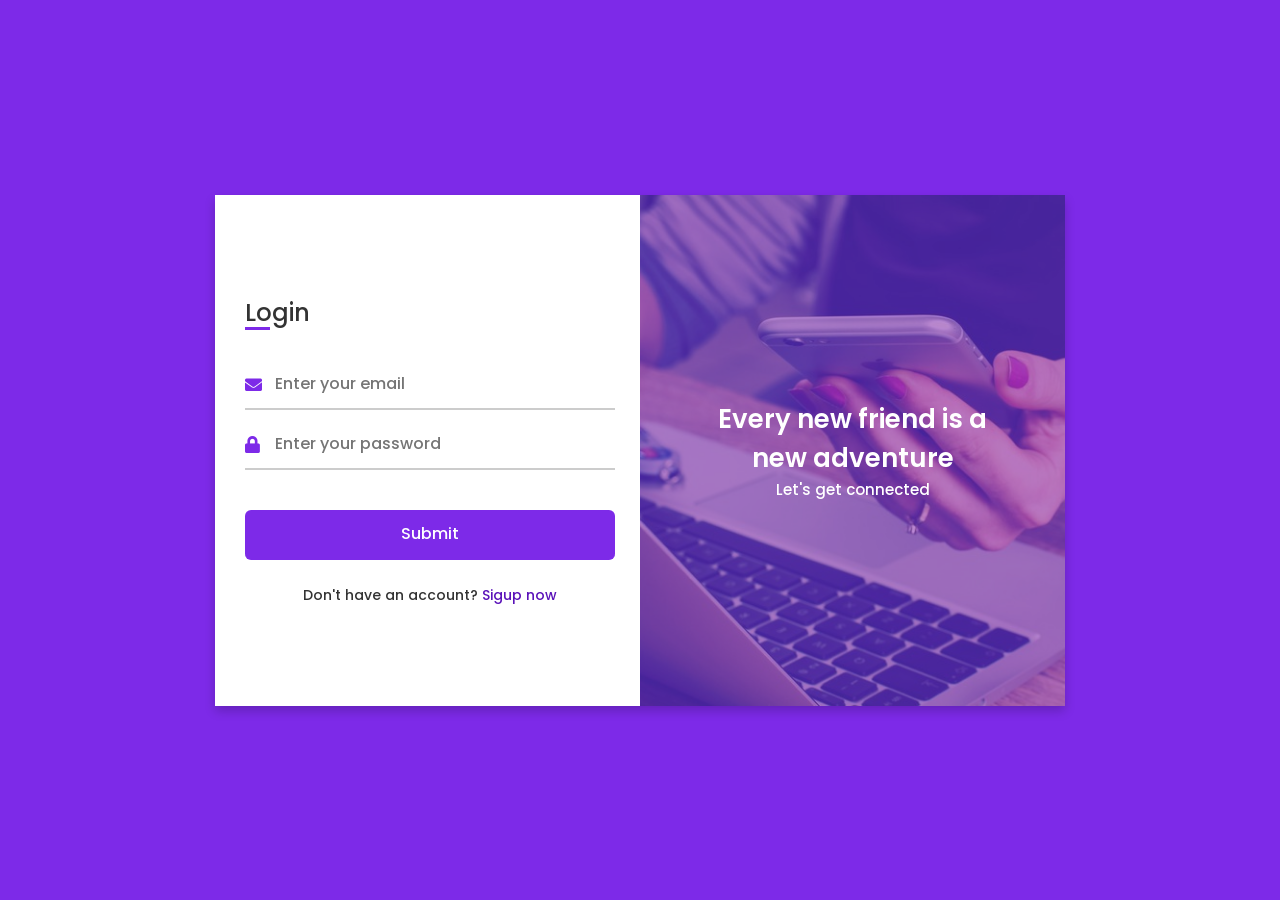
<file: frontend/index.html>
<!DOCTYPE html>
<html lang="en" dir="ltr">
<head>
  <meta charset="UTF-8">
  <link rel="stylesheet" href="styles/style.css">
  <link rel="stylesheet" href="https://cdnjs.cloudflare.com/ajax/libs/font-awesome/5.15.3/css/all.min.css">
  <meta name="viewport" content="width=device-width, initial-scale=1.0">
  <style>
    /* Enhanced validation styles */
    .input-box input.error {
      border: 2px solid #ff3860 !important;
      box-shadow: 0 0 5px rgba(255, 56, 96, 0.3);
    }

    .input-box input.valid {
      border: 2px solid #23d160 !important;
      box-shadow: 0 0 5px rgba(35, 209, 96, 0.3);
    }

    .error-message {
      color: #ff3860;
      font-size: 12px;
      margin-top: 5px;
      display: block;
      animation: fadeIn 0.3s ease-in;
    }

    @keyframes fadeIn {
      from { opacity: 0; transform: translateY(-10px); }
      to { opacity: 1; transform: translateY(0); }
    }

    .button input[type="submit"]:disabled {
      opacity: 0.6;
      cursor: not-allowed;
      background: #ccc !important;
    }

    .validation-hint {
      font-size: 11px;
      color: #666;
      margin-top: 3px;
      line-height: 1.3;
    }
  </style>
</head>
<body>
<div class="container">
  <input type="checkbox" id="flip">
  <div class="cover">
    <div class="front">
      <img src="images/frontImg.jpg" alt="">
      <div class="text">
        <span class="text-1">Every new friend is a <br> new adventure</span>
        <span class="text-2">Let's get connected</span>
      </div>
    </div>
    <div class="back">
      <img class="backImg" src="images/backImg.jpg" alt="">
      <div class="text">
        <span class="text-1">Complete miles of journey <br> with one step</span>
        <span class="text-2">Let's get started</span>
      </div>
    </div>
  </div>
  <div class="forms">
    <div class="form-content">
      <div class="login-form">
        <div class="title">Login</div>
        <form action="#">
          <div class="input-boxes">
            <div class="input-box">
              <i class="fas fa-envelope"></i>
              <input type="email" placeholder="Enter your email" required>
            </div>
            <div class="input-box">
              <i class="fas fa-lock"></i>
              <input type="password" placeholder="Enter your password" required>
            </div>
            <!--              <div class="text"><a href="#">Forgot password?</a></div>-->
            <div class="button input-box">
              <input name="login-btn" type="submit" value="Submit">
            </div>
            <div class="text sign-up-text">Don't have an account? <label for="flip">Sigup now</label></div>
          </div>
        </form>
      </div>
      <div class="signup-form">
        <div class="title">Signup</div>
        <form id="signup-form">
          <div class="input-boxes">
            <div class="input-box">
              <i class="fas fa-user"></i>
              <input type="text" id="signup-name" name="name" placeholder="Enter your name" required>
              <div class="validation-hint">2-30 characters, letters and spaces only</div>
            </div>
            <div class="input-box">
              <i class="fas fa-envelope"></i>
              <input type="email" id="signup-email" name="email" placeholder="Enter your email" required>
              <div class="validation-hint">Valid email format required</div>
            </div>
            <div class="input-box">
              <i class="fas fa-lock"></i>
              <input type="password" id="signup-password" name="password" placeholder="Enter your password" required>
              <div class="validation-hint">Min 8 chars, 1 uppercase, 1 lowercase, 1 number</div>
            </div>
            <div class="input-box">
              <i class="fas fa-lock"></i>
              <input type="password" id="signup-confirm-password" name="confirm-password"
                     placeholder="Confirm password" required>
              <div class="validation-hint">Must match password above</div>
            </div>
            <div class="button input-box">
              <input type="submit" value="Register" id="signup-submit" disabled>
            </div>
            <div class="text sign-up-text">Already have an account? <label for="flip">Login now</label></div>
          </div>
        </form>
      </div>
    </div>
  </div>
</div>
<script src="index.js"></script>
</body>
</html>
</file>
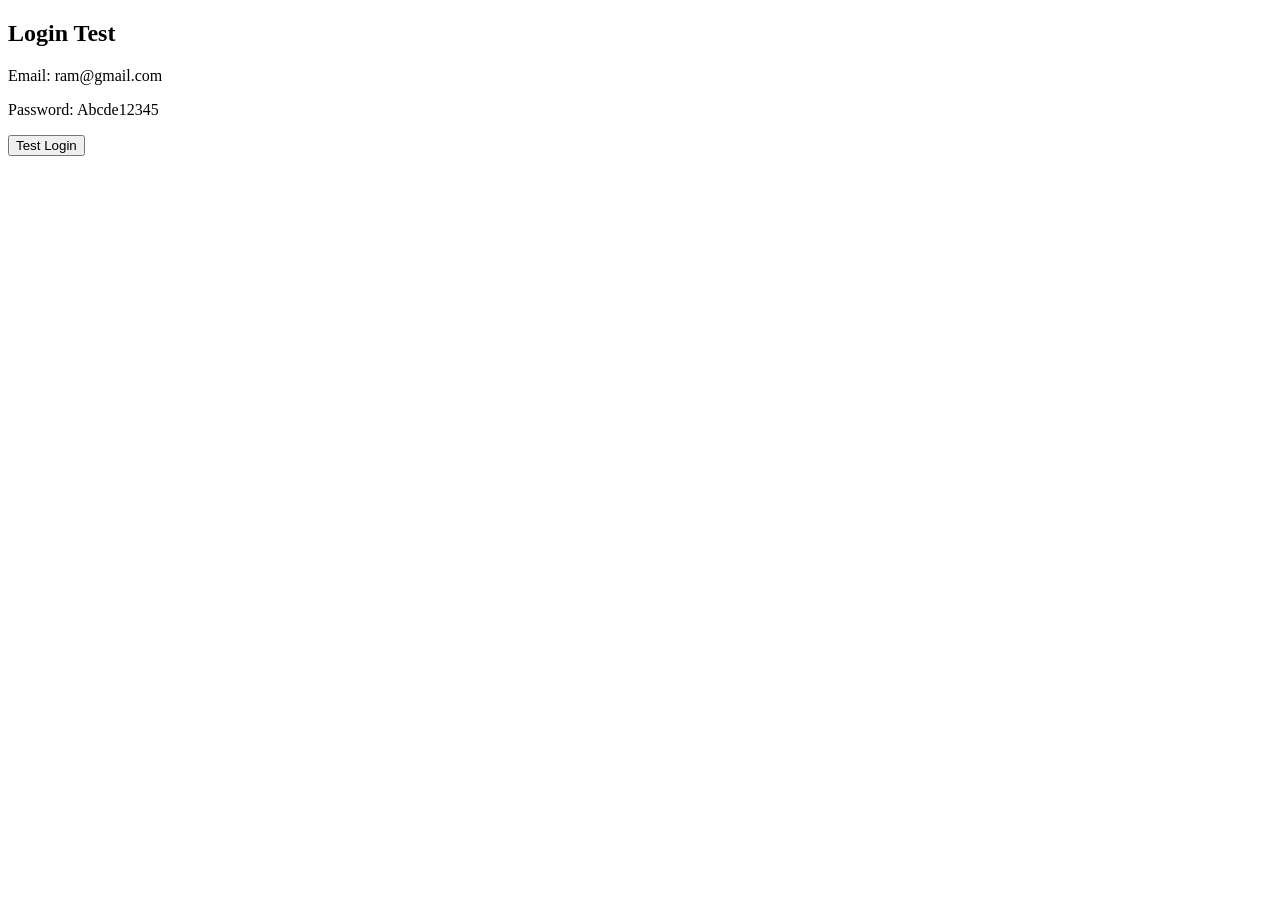
<file: test-login.html>
<!DOCTYPE html>
<html>
<head>
    <title>Login Test</title>
</head>
<body>
    <h2>Login Test</h2>
    <div>
        <p>Email: ram@gmail.com</p>
        <p>Password: Abcde12345</p>
    </div>
    <button onclick="testLogin()">Test Login</button>
    <div id="result" style="margin-top: 20px; white-space: pre-wrap;"></div>

    <script>
        async function testLogin() {
            try {
                const response = await fetch('https://news-aggregator-backend.onrender.com/login', {
                    method: 'POST',
                    headers: {
                        'Content-Type': 'application/json'
                    },
                    body: JSON.stringify({
                        email: 'ram@gmail.com',
                        password: 'Abcde12345'
                    })
                });
                const data = await response.json();
                document.getElementById('result').textContent = JSON.stringify(data, null, 2);
            } catch (error) {
                document.getElementById('result').textContent = 'Error: ' + error.message;
            }
        }
    </script>
</body>
</html>
</file>
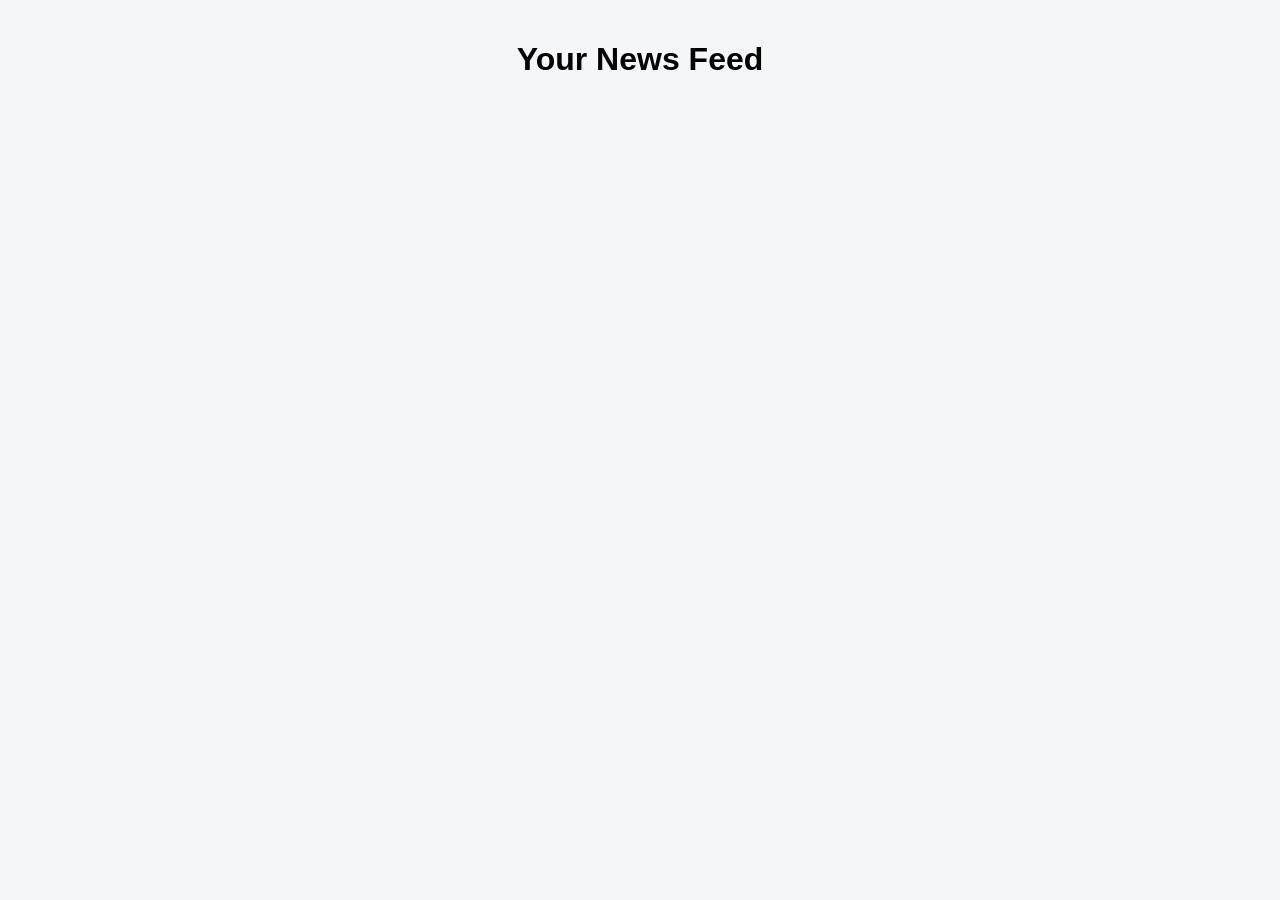
<file: frontend/feed.html>
<!DOCTYPE html>
<html lang="en">
<head>
    <meta charset="UTF-8" />
    <meta name="viewport" content="width=device-width, initial-scale=1.0"/>
    <title>News Feed</title>
    <style>
        body {
          font-family: Arial, sans-serif;
          background: #f4f6f8;
          margin: 0;
          padding: 0 20px;
        }

        h1 {
          text-align: center;
          padding: 20px 0;
        }

        .feed-container {
          max-width: 900px;
          margin: auto;
          display: flex;
          flex-direction: column;
          gap: 20px;
        }

        .news-card {
          background: #fff;
          padding: 20px;
          border-radius: 10px;
          box-shadow: 0 2px 8px rgba(0, 0, 0, 0.1);
          transition: 0.3s;
        }

        .news-card:hover {
          box-shadow: 0 4px 16px rgba(0, 0, 0, 0.2);
        }

        .news-title {
          font-size: 20px;
          margin: 0 0 10px;
        }

        .news-summary {
          font-size: 16px;
          color: #555;
        }

        .news-link {
          margin-top: 10px;
          display: inline-block;
          color: #0077cc;
          text-decoration: none;
          font-weight: bold;
        }

        .news-link:hover {
          text-decoration: underline;
        }
    </style>
</head>
<body>

<h1>Your News Feed</h1>

<div class="feed-container" id="feedContainer">
    <!-- News articles will go here -->
</div>

<script src="feed.js"></script>
</body>
</html>
</file>
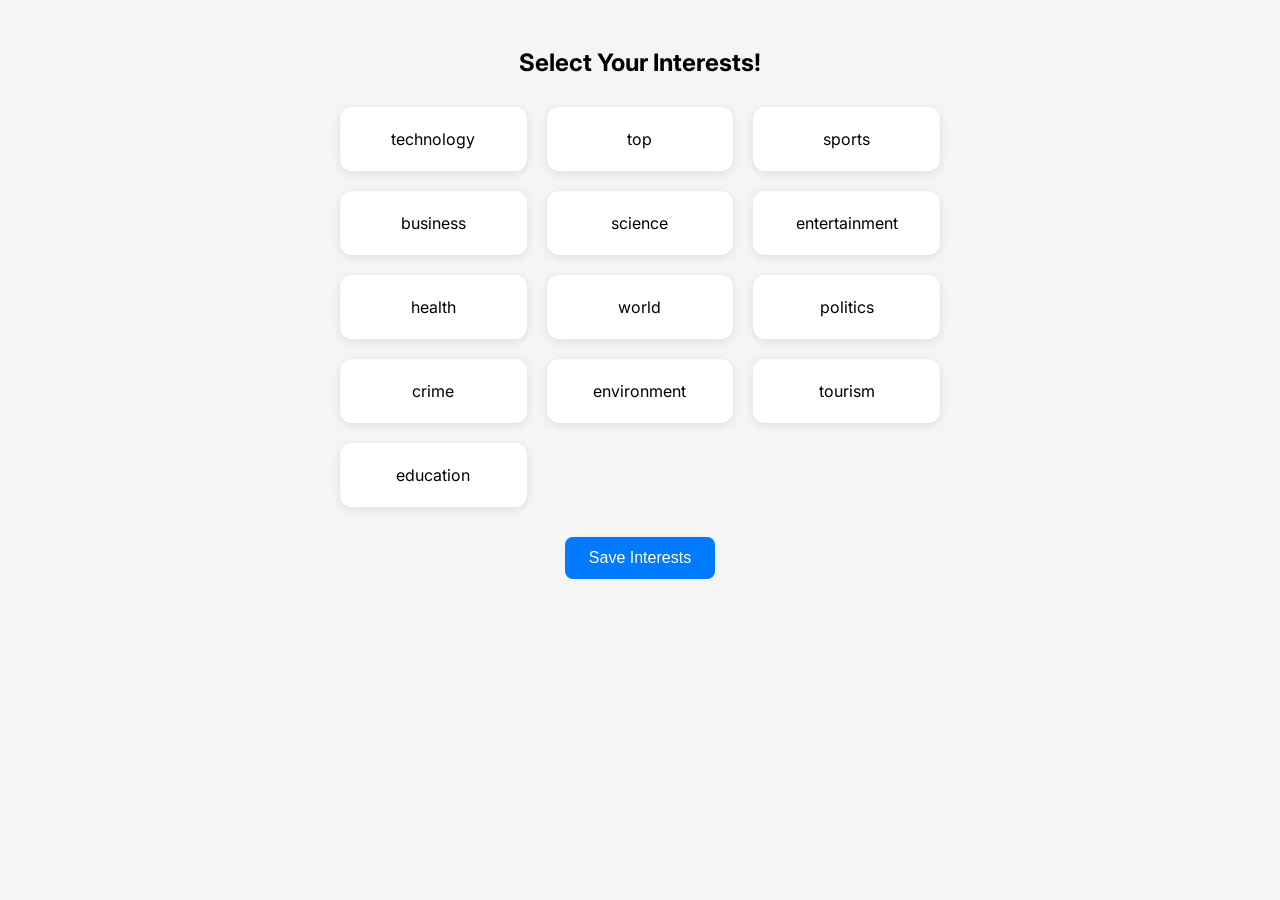
<file: frontend/interests.html>
<!DOCTYPE html>
<html lang="en">
<head>
    <meta charset="UTF-8" />
    <meta name="viewport" content="width=device-width, initial-scale=1.0"/>
    <title>Select Interests</title>
    <link rel="stylesheet" href="https://fonts.googleapis.com/css2?family=Inter&display=swap">
    <style>
        body {
          font-family: 'Inter', sans-serif;
          background-color: #f5f5f5;
          padding: 20px;
        }

        h2 {
          text-align: center;
          margin-bottom: 30px;
        }

        .interests-container {
          display: grid;
          grid-template-columns: repeat(auto-fill, minmax(140px, 1fr));
          gap: 20px;
          max-width: 600px;
          margin: auto;
        }

        .interest-tile {
          background-color: white;
          padding: 20px;
          text-align: center;
          border-radius: 12px;
          box-shadow: 0 2px 8px rgba(0,0,0,0.1);
          cursor: pointer;
          transition: 0.2s;
          border: 2px solid transparent;
        }

        .interest-tile:hover {
          box-shadow: 0 4px 12px rgba(0,0,0,0.15);
        }

        .interest-tile.selected {
          border-color: #007bff;
          background-color: #e6f0ff;
        }

        button {
          display: block;
          margin: 30px auto 0;
          padding: 12px 24px;
          font-size: 16px;
          border: none;
          border-radius: 8px;
          background-color: #007bff;
          color: white;
          cursor: pointer;
        }

        button:hover {
          background-color: #0056b3;
        }
    </style>
</head>
<body>

<h2>Select Your Interests!</h2>

<div class="interests-container" id="interestsContainer">
    <!-- Tiles will be inserted by JS -->
</div>

<button id="submitBtn">Save Interests</button>

<script src="interests.js"></script>
</body>
</html>
</file>
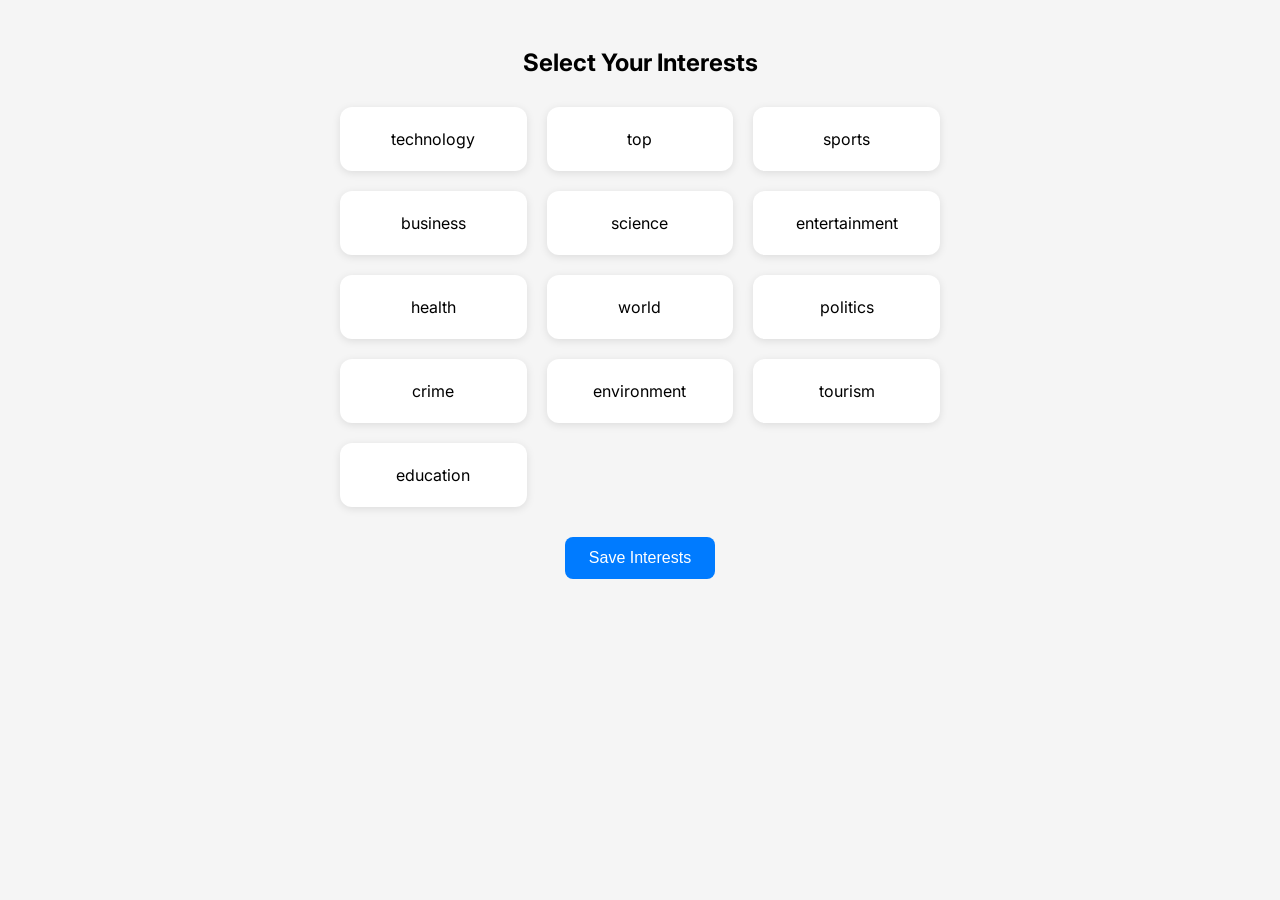
<file: News Aggregator Project/frontend/interests.html>
<!DOCTYPE html>
<html lang="en">
<head>
    <meta charset="UTF-8" />
    <meta name="viewport" content="width=device-width, initial-scale=1.0"/>
    <title>Select Interests</title>
    <link rel="stylesheet" href="https://fonts.googleapis.com/css2?family=Inter&display=swap">
    <style>
        body {
          font-family: 'Inter', sans-serif;
          background-color: #f5f5f5;
          padding: 20px;
        }

        h2 {
          text-align: center;
          margin-bottom: 30px;
        }

        .interests-container {
          display: grid;
          grid-template-columns: repeat(auto-fill, minmax(140px, 1fr));
          gap: 20px;
          max-width: 600px;
          margin: auto;
        }

        .interest-tile {
          background-color: white;
          padding: 20px;
          text-align: center;
          border-radius: 12px;
          box-shadow: 0 2px 8px rgba(0,0,0,0.1);
          cursor: pointer;
          transition: 0.2s;
          border: 2px solid transparent;
        }

        .interest-tile:hover {
          box-shadow: 0 4px 12px rgba(0,0,0,0.15);
        }

        .interest-tile.selected {
          border-color: #007bff;
          background-color: #e6f0ff;
        }

        button {
          display: block;
          margin: 30px auto 0;
          padding: 12px 24px;
          font-size: 16px;
          border: none;
          border-radius: 8px;
          background-color: #007bff;
          color: white;
          cursor: pointer;
        }

        button:hover {
          background-color: #0056b3;
        }
    </style>
</head>
<body>

<h2>Select Your Interests</h2>

<div class="interests-container" id="interestsContainer">
    <!-- Tiles will be inserted by JS -->
</div>

<button id="submitBtn">Save Interests</button>

<script src="interests.js"></script>
</body>
</html>
</file>
<file: frontend/styles/style.css>
/* Google Font Link */
@import url('https://fonts.googleapis.com/css2?family=Poppins:wght@200;300;400;500;600;700&display=swap');

* {
  margin: 0;
  padding: 0;
  box-sizing: border-box;
  font-family: "Poppins", sans-serif;
}

body {
  min-height: 100vh;
  display: flex;
  align-items: center;
  justify-content: center;
  background: #7d2ae8;
  padding: 30px;
}

.container {
  position: relative;
  max-width: 850px;
  width: 100%;
  background: #fff;
  padding: 40px 30px;
  box-shadow: 0 5px 10px rgba(0, 0, 0, 0.2);
  perspective: 2700px;
}

.container .cover {
  position: absolute;
  top: 0;
  left: 50%;
  height: 100%;
  width: 50%;
  z-index: 98;
  transition: all 1s ease;
  transform-origin: left;
  transform-style: preserve-3d;
  backface-visibility: hidden;
}

.container #flip:checked ~ .cover {
  transform: rotateY(-180deg);
}

.container #flip:checked ~ .forms .login-form {
  pointer-events: none;
}

.container .cover .front,
.container .cover .back {
  position: absolute;
  top: 0;
  left: 0;
  height: 100%;
  width: 100%;
}

.cover .back {
  transform: rotateY(180deg);
}

.container .cover img {
  position: absolute;
  height: 100%;
  width: 100%;
  object-fit: cover;
  z-index: 10;
}

.container .cover .text {
  position: absolute;
  z-index: 10;
  height: 100%;
  width: 100%;
  display: flex;
  flex-direction: column;
  align-items: center;
  justify-content: center;
}

.container .cover .text::before {
  content: '';
  position: absolute;
  height: 100%;
  width: 100%;
  opacity: 0.5;
  background: #7d2ae8;
}

.cover .text .text-1,
.cover .text .text-2 {
  z-index: 20;
  font-size: 26px;
  font-weight: 600;
  color: #fff;
  text-align: center;
}

.cover .text .text-2 {
  font-size: 15px;
  font-weight: 500;
}

.container .forms {
  height: 100%;
  width: 100%;
  background: #fff;
}

.container .form-content {
  display: flex;
  align-items: center;
  justify-content: space-between;
}

.form-content .login-form,
.form-content .signup-form {
  width: calc(100% / 2 - 25px);
}

.forms .form-content .title {
  position: relative;
  font-size: 24px;
  font-weight: 500;
  color: #333;
}

.forms .form-content .title:before {
  content: '';
  position: absolute;
  left: 0;
  bottom: 0;
  height: 3px;
  width: 25px;
  background: #7d2ae8;
}

.forms .signup-form .title:before {
  width: 20px;
}

.forms .form-content .input-boxes {
  margin-top: 30px;
}

.forms .form-content .input-box {
  display: flex;
  align-items: center;
  height: 50px;
  width: 100%;
  margin: 10px 0;
  position: relative;
}

.form-content .input-box input {
  height: 100%;
  width: 100%;
  outline: none;
  border: none;
  padding: 0 30px;
  font-size: 16px;
  font-weight: 500;
  border-bottom: 2px solid rgba(0, 0, 0, 0.2);
  transition: all 0.3s ease;
}

.form-content .input-box input:focus,
.form-content .input-box input:valid {
  border-color: #7d2ae8;
}

.form-content .input-box i {
  position: absolute;
  color: #7d2ae8;
  font-size: 17px;
}

.forms .form-content .text {
  font-size: 14px;
  font-weight: 500;
  color: #333;
}

.forms .form-content .text a {
  text-decoration: none;
}

.forms .form-content .text a:hover {
  text-decoration: underline;
}

.forms .form-content .button {
  color: #fff;
  margin-top: 40px;
}

.forms .form-content .button input {
  color: #fff;
  background: #7d2ae8;
  border-radius: 6px;
  padding: 0;
  cursor: pointer;
  transition: all 0.4s ease;
}

.forms .form-content .button input:hover {
  background: #5b13b9;
}

.forms .form-content label {
  color: #5b13b9;
  cursor: pointer;
}

.forms .form-content label:hover {
  text-decoration: underline;
}

.forms .form-content .login-text,
.forms .form-content .sign-up-text {
  text-align: center;
  margin-top: 25px;
}

.container #flip {
  display: none;
}

@media (max-width: 730px) {
  .container .cover {
    display: none;
  }

  .form-content .login-form,
  .form-content .signup-form {
    width: 100%;
  }

  .form-content .signup-form {
    display: none;
  }

  .container #flip:checked ~ .forms .signup-form {
    display: block;
  }

  .container #flip:checked ~ .forms .login-form {
    display: none;
  }
}

input:invalid {
  border: 1px solid red;
}

input:valid {
  border: 1px solid green;
}
</file>
